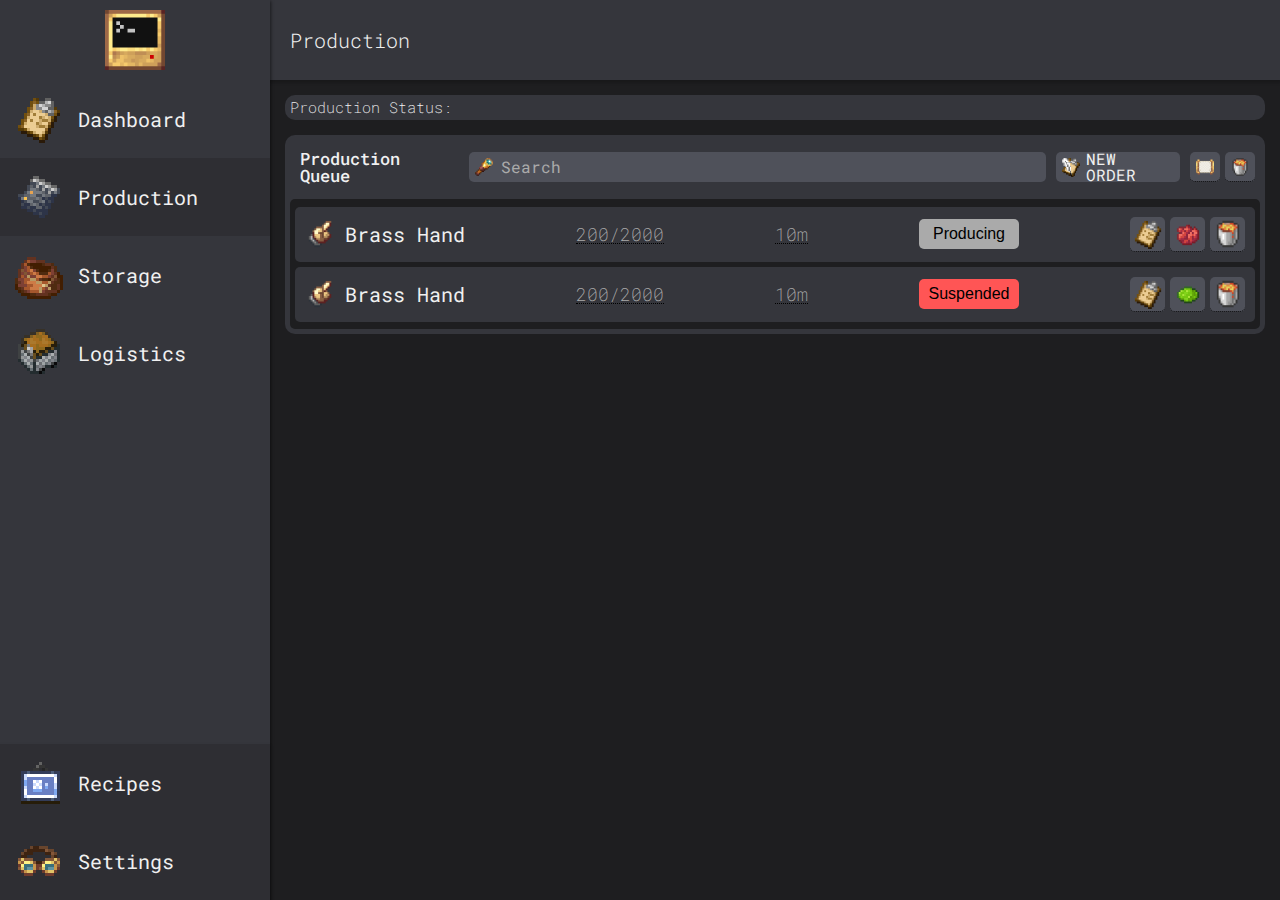
<file: pages/production.html>
<!DOCTYPE html>

<html>
    <head>
        <title>CCF: Production</title>
        <link rel="icon" type="image/x-icon" href="../assets/images/clipboard_and_quill.png">

        <link rel="stylesheet" href="../styles/elements/common/main.css">
        <link rel="stylesheet" href="../styles/elements/common/header.css">
        <link rel="stylesheet" href="../styles/elements/common/sidebar.css">
        <link rel="stylesheet" href="../styles/elements/common/shadow.css">
        <link rel="stylesheet" href="../styles/elements/common/navigation.css">
        <link rel="stylesheet" href="../styles/elements/common/tooltip.css">
        <link rel="stylesheet" href="../styles/elements/common/effects.css">

        <link rel="stylesheet" href="../styles/elements/production/content.css">
        <link rel="stylesheet" href="../styles/elements/production/status.css">
        <link rel="stylesheet" href="../styles/elements/production/queue.css">

        <link rel="stylesheet" href="../styles/reset.css">
        <link rel="stylesheet" href="../styles/variables.css">

        <!-- Fonts -->
        <link rel="preconnect" href="https://fonts.googleapis.com">
        <link rel="preconnect" href="https://fonts.gstatic.com" crossorigin>
        <link href="https://fonts.googleapis.com/css2?family=Roboto:ital,wght@0,100;0,300;0,400;0,500;0,700;0,900;1,100;1,300;1,400;1,500;1,700;1,900&display=swap" rel="stylesheet">
        <link href="https://fonts.googleapis.com/css2?family=Orbitron:wght@400;500;600;700;800;900&family=Roboto+Mono:ital,wght@0,100;0,200;0,300;0,400;0,500;0,600;0,700;1,100;1,200;1,300;1,400;1,500;1,600;1,700&display=swap" rel="stylesheet">
        <link href="https://fonts.cdnfonts.com/css/minecraft-3" rel="stylesheet">
    </head>

    <body class="body">
        <div class="sidebar shadow-l">
            <div class="sidebar__header">
                <a><div class="sidebar__header-logo"></div></a>
            </div>
            <nav class="nav nav__primary">
                <a href="../pages/dashboard.html">
                    <div class="nav__item hover">
                        <div class="nav__item-icon" style='background: center / contain no-repeat url("../assets/images/clipboard.png")'></div>
                        <h4 class="nav__item-title">Dashboard</h4>
                    </div>
                </a>
                <a href="../pages/production.html">
                    <div class="nav__item hover nav__selected">
                        <div class="nav__item-icon" style='background: center / contain no-repeat url("../assets/images/schedule.png")'></div>
                        <h4 class="nav__item-title">Production</h4>
                    </div>
                </a>
                <a>
                    <div class="nav__item hover">
                        <div class="nav__item-icon" style='background: center / contain no-repeat url("../assets/images/bundle.png")'> </div>
                        <h4 class="nav__item-title">Storage</h4>
                    </div>
                </a>
                <a>
                    <div class="nav__item hover">
                        <div class="nav__item-icon" style='background: center / contain no-repeat url("../assets/images/minecart_chest.png")'></div>
                        <h4 class="nav__item-title">Logistics</h4>
                    </div>
                </a>

            </nav>
            <div class="sidebar__footer nav nav__props shadow-s">
                <a>
                    <div class="nav__item hover">
                        <div class="nav__item-icon" style='background: center / contain no-repeat url("../assets/images/crafting_blueprint.png")'></div>
                        <h4 class="nav__item-title">Recipes</h4>
                    </div>
                </a>
                <a>
                    <div class="nav__item hover">
                        <div class="nav__item-icon" style='background: center / contain no-repeat url("../assets/images/goggles.png")'></div>
                        <h4 class="nav__item-title">Settings</h4>
                    </div>
                </a>
            </div>
        </div>
        <main class="main">
            <header class="header shadow-m">
                <div class="header__left">
                    <!-- <div class="header__logo"></div> -->
                    <div class="header__title">Production</div>
                </div>
            </header>
            <div class="content">
                <!-- First content block. Production status, amount produced per minute, to produce items, order completitions etc. -->
                <div class="content__block">
                    <h3 class="content__text">Production Status:</h1>
                </div>
                <!-- Second content block. Queue with different tasks in queue. Table in fact. -->
                <div class="content__block">
                    <header class="queue__header">
                        <h3 class="content__title queue__content-title">Production Queue</h3>
                        <div class="content__input">
                            <i class="content__button-icon content__button-icon-spaced" style='background: center / contain no-repeat url("../assets/images/spyglass.png")'></i>
                            <input class="content__input-raw" placeholder="Search"></input>
                        </div>
                        <div class="content__button content__button-spacing">
                            <i class="content__button-icon content__button-icon-spaced" style='background: center / contain no-repeat url("../assets/images/clipboard_and_quill.png")'></i>
                            <p class="content__button-title">NEW ORDER</p>
                        </div>
                        <div class="content__button content__button-icon-spaced tooltip">
                            <i class="content__button-icon" style='background: center / contain no-repeat url("../assets/images/attribute_filter.png")'></i>
                            <span class="tooltip__text tooltip__bottom">Filter</span>
                        </div>
                        <div class="content__button tooltip">
                            <i class="content__button-icon" style='background: center / contain no-repeat url("../assets/images/bucket_lava.png")'></i>
                            <span class="tooltip__text tooltip__left">Delete All</span>
                        </div>
                    </header>
                    <div class="queue__content">
                        <div class="queue__item hover">
                            <div class="queue__item-sub">
                                <i class="queue__item-icon content__button-icon-spaced" style='background: center / contain no-repeat url("../assets/images/brass_hand.png")'></i>
                                <h3 class="queue__item-title">Brass Hand</h3>
                            </div>
                            <p class="queue__item-label tooltip">200/2000
                                <span class="tooltip__text tooltip__bottom">Amount Produced</span>
                            </p>
                            <p class="queue__item-label tooltip">10m
                                <span class="tooltip__text tooltip__bottom">ETA</span>
                            </p>
                            <div class="queue__item-status status__standby">Producing</div>
                            <div class="queue__item-sub">
                                <div class="content__button queue__item-button content__button-icon-spaced tooltip">
                                    <i class="queue__item-icon" style='background: center / contain no-repeat url("../assets/images/clipboard.png")'></i>
                                    <span class="tooltip__text tooltip__bottom">Edit</span>
                                </div>
                                <div class="content__button queue__item-button content__button-icon-spaced tooltip">
                                    <i class="queue__item-icon" style='background: center / contain no-repeat url("../assets/images/dye_powder_red.png")'></i>
                                    <span class="tooltip__text tooltip__bottom">Suspend</span>
                                </div>
                                <div class="content__button queue__item-button tooltip">
                                    <i class="queue__item-icon" style='background: center / contain no-repeat url("../assets/images/bucket_lava.png")'></i>
                                    <span class="tooltip__text tooltip__bottom">Delete</span>
                                </div>
                            </div>
                        </div>

                        <div class="queue__item hover">
                            <div class="queue__item-sub">
                                <i class="queue__item-icon content__button-icon-spaced" style='background: center / contain no-repeat url("../assets/images/brass_hand.png")'></i>
                                <h3 class="queue__item-title">Brass Hand</h3>
                            </div>
                            <p class="queue__item-label tooltip">200/2000
                                <span class="tooltip__text tooltip__bottom">Amount Produced</span>
                            </p>
                            <p class="queue__item-label tooltip">10m
                                <span class="tooltip__text tooltip__bottom">ETA</span>
                            </p>
                            <div class="queue__item-status status__error">Suspended</div>
                            <div class="queue__item-sub">
                                <div class="content__button queue__item-button content__button-icon-spaced tooltip">
                                    <i class="queue__item-icon" style='background: center / contain no-repeat url("../assets/images/clipboard.png")'></i>
                                    <span class="tooltip__text tooltip__bottom">Edit</span>
                                </div>
                                <div class="content__button queue__item-button content__button-icon-spaced tooltip">
                                    <i class="queue__item-icon" style='background: center / contain no-repeat url("../assets/images/dye_powder_lime.png")'></i>
                                    <span class="tooltip__text tooltip__bottom">Continue</span>
                                </div>
                                <div class="content__button queue__item-button tooltip">
                                    <i class="queue__item-icon" style='background: center / contain no-repeat url("../assets/images/bucket_lava.png")'></i>
                                    <span class="tooltip__text tooltip__bottom">Delete</span>
                                </div>
                            </div>
                        </div>
                    </div>
                </div>
            </div>
            <footer class="footer"></footer>
        </main>
    </body>
</html>
</file>
<file: styles/elements/common/main.css>
.body {
    display: flex;

    width: 100%;
    height: 100vh;
}

.main {
    background-color: var(--primary-dark);
    flex-grow: 1;

    display: flex;
    flex-direction: column;
}
</file>
<file: styles/elements/common/header.css>
.header {
    display: flex;
    width: 100%;
    height: var(--header-height);
    z-index: 5;

    background-color: var(--secondary-dark);
}

.header__left {
    display: flex;
    align-items: center;
    justify-content: center;
    align-items: center;
    margin-left: 15px;
    margin-right: 15px;
}

.header__logo {
    background: center / contain url(../../../assets/images/logo_alternative.png) no-repeat;
    height: calc(var(--header-height) - 30px);
    width: calc(var(--header-height) - 30px);
    margin: 15px 25px 15px;
}

.header__title {
    margin-left: 5px;
    margin-top: -1px;

    color: var(--primary-text);
    font-size: 20px;
    font-family: var(--main-font);
    font-weight: 300;
}
</file>
<file: styles/elements/common/sidebar.css>
.sidebar {
    height: 100vh;
    background-color: var(--secondary-dark);
    width: 270px;

    z-index: 10;

    display: flex;
    flex-direction: column;
}

.sidebar__header {
    display: flex;
    justify-content: center;
    align-items: center;

    width: 100%;
    height: var(--header-height);
}

.sidebar__header-logo {
    background: center / contain url("../../../assets/images/cc_logo2.png");
    width: 60px;
    height: 60px;
}

.sidebar__header-title {
    font-size: 22px;
    font-family: var(--main-font);
    color: var(--primary-text);
    margin-left: 10px;
}

.sidebar__footer {
    background-color: #2e2e33;
    z-index: 15;
}
</file>
<file: styles/elements/common/shadow.css>
.shadow-xs {
    box-shadow: 0px 2px 3px 1px rgba(0, 0, 0, 0.10);
}

.shadow-s {
    box-shadow: 0px 2px 3px 1px rgba(0, 0, 0, 0.10);
}

.shadow-m {
    box-shadow: 0px 2px 3px 1px rgba(0, 0, 0, 0.20);
}

.shadow-l {
    box-shadow: 0px 2px 3px 1px rgba(0, 0, 0, 0.5);
}

.shadow-xl {
    box-shadow: 0px 10px 10px 1px rgba(0, 0, 0, 0.9);
}
</file>
<file: styles/elements/common/navigation.css>
.nav {
    width: 100%;
}

.nav__primary {
    flex-grow: 1;
}

.nav__item {
    width: 100%;
    aspect-ratio: 4/1;

    display: flex;
    align-items: center;

    padding: 15px;

    transition: 0.25s cubic-bezier(0, 0, 0.5, 1);
}

.nav__item-icon {
    width: 20%;
    aspect-ratio: 1/1;
    margin-right: 15px;

    background: center / contain no-repeat;
}

.nav__item-title {
    color: var(--primary-text);
    font-family: var(--main-font);
    font-weight: 400;
    font-size: 20px;
}

/* Effects */

.nav__selected {
    background-color: #2e2e33;
}
</file>
<file: styles/elements/common/tooltip.css>
.tooltip {
    position: relative;
    display: inline-block;
    border-bottom: 1px dotted black; /* If you want dots under the hoverable text */
}
  
  /* Tooltip text */
.tooltip .tooltip__text {
    visibility: hidden;
    opacity: 0;
    width: 120px;
    background-color: rgba(0, 0, 0, 0.8);
    color: #fff;
    padding: 5px;

    text-align: center;
    font-family: var(--main-font);
    font-size: 16px;
    font-weight: 300;
    border-radius: 6px;

    position: absolute;
    z-index: 15;

    transition: opacity 0.2s;
}

.tooltip__bottom {
    width: 120px;
    top: 100%;
    left: 50%;
    margin-top: 10px;
    margin-left: -60px;
}

.tooltip__left {
    margin-right: 5px;
    right: 105%;
}

.tooltip .tooltip__bottom::after {
    content: " ";
    position: absolute;
    bottom: 100%;  /* At the top of the tooltip */
    left: 50%;
    margin-left: -5px;
    border-width: 5px;
    border-style: solid;
    border-color: transparent transparent black transparent;
}

.tooltip .tooltip__left::after {
    content: " ";
    position: absolute;
    top: 50%;
    left: 100%; /* To the right of the tooltip */
    margin-top: -5px;
    border-width: 5px;
    border-style: solid;
    border-color: transparent transparent transparent black;
}
  
/* Show the tooltip text when you mouse over the tooltip container */
.tooltip:hover .tooltip__text {
    visibility:visible;
    opacity: 1;
}
</file>
<file: styles/elements/common/effects.css>
.hover {
    border-left: 0px solid;
    transition: 0.2s;
}

.hover:hover {
    border-left: 7px solid var(--copper);
    background-color: var(--highlight-dark);
}
</file>
<file: styles/elements/production/content.css>
.content__block {
    background-color: var(--secondary-dark);
    margin: 15px;
    padding: 5px;
    border-radius: 10px;
    width: calc(100% - 30px);
}

.content__text {
    color: var(--primary-text);
    font-family: var(--main-font);
    font-size: 15px;
    font-weight: 200;
}

.content__title {
    color: var(--primary-text);
    font-family: var(--main-font);
    font-size: 17px;
    font-weight: 500;
}

.content__button {
    background-color: var(--secondary-light);
    border-radius: 5px;
    height: 30px;
    padding: 5px;

    display: flex;
    justify-content: center;
    align-items: center;

    cursor: pointer;
}

.content__button-title {
    color: var(--primary-text);
    font-family: var(--main-font);
    font-weight: 400;
}

.content__button-icon {
    height: 20px;
    aspect-ratio: 1/1;
}

.content__button-icon-spaced {
    margin-right: 5px;
}

.content__button-spacing {
    margin-right: 10px;
}

.content__input {
    background-color: var(--secondary-light);
    border-radius: 5px;
    height: 30px;
    padding: 5px;
    width: 60%;
    margin-right: 10px;

    display: flex;
}

.content__input-raw {
    color: var(--primary-text);
    font-family: var(--main-font);
    font-size: 16px;
    margin-top: -1px;

    background-color: var(--secondary-light);
    border: 0px;

    width: calc(100% - 10px);
}

.content__input-raw:focus {
    border: 0px;
    outline: none;
}

::placeholder {
    color: var(--secondary-text)
}

/* Effects */

.content__button:hover {
    background-color: var(--highlight-light)
}
</file>
<file: styles/elements/production/status.css>
.status__success {
    /* color: var(--primary-text); */
    font-family: 'Minecraft', sans-serif;

    background-color: #3db03d;
}

.status__standby {
    /* color: var(--primary-text); */
    font-family: "Minecraft", sans-serif;

    background-color: #AAAAAA;
}

.status__warning {
    /* color: var(--primary-text); */
    font-family: "Minecraft", sans-serif;

    background-color: var(--copper)
}

.status__error {
    /* color: var(--primary-text); */
    font-family: "Minecraft", sans-serif;

    background-color: var(--error);
}
</file>
<file: styles/elements/production/queue.css>
.queue__header {
    display: flex;
    align-items: center;
    margin-right: 5px;
}

.queue__content-title {
    flex-grow: 1;
    margin: 10px;
}

.queue__content {
    padding: 2.5px 5px 2.5px;
    background-color: var(--primary-dark);
    border-radius: 5px;
    margin-top: 5px;
}

.queue__item {
    margin: 5px 0px 5px;
    padding: 10px;
    background-color: var(--secondary-dark);
    border-radius: 5px;

    display: flex;
    align-items: center;
    justify-content: space-between;

    transition: 0.2s;
}

.queue__item-sub {
    display: flex;
    align-items: center;
}

.queue__item-title {
    color: var(--primary-text);
    font-family: var(--main-font);
    font-weight: 400;
    font-size: 20px;
    padding-left: 5px;
}

.queue__item-label {
    color: var(--secondary-text);
    font-family: var(--main-font);
    font-weight: 200;
    font-size: 18px;
}

.queue__item-button {
    width: 35px;
    height: 35px;

    transition: 0.1s;
}

.queue__item-icon {
    height: 30px;
    aspect-ratio: 1/1;
}

.queue__item-status {
    padding: 7px;
    border-radius: 5px;

    width: 100px;

    /* font-family: var(--main-font); */
    font-size: 16px;
    text-align: center;
    font-weight: 500;
}

/* Effects */

.queue__item-button:hover {
    background-color: var(--highlight-light);
}
</file>
<file: styles/variables.css>
:root {

    /* Colors */
    --primary-dark: #1e1e20;
    --secondary-dark: #35363c;
    --secondary-light: #4f515a;

    --copper: #CC9543;
    --blueprint: #7594ec;
    --success: #3db03d;
    --warning: var(--copper);
    --error: #FF5555;

    --primary-text: #F0F0F0;
    --secondary-text: #ababab;

    --highlight-dark: #2e2e32;
    --highlight-light: #404249;

    /* Constants for spacing */
    --padding-xs: 2px;
    --padding-s: 5px;
    --padding-m: 10px;
    --padding-ms: 15px;
    --padding-l: 20px;
    --padding-ls: 25px;
    --padding-xl: 30px;
    --padding-xls: 35px;
    --padding-xxl: 40px;

    --padding--xs: -2px;
    --padding--s: -5px;
    --padding--m: -10px;
    --padding--ms: -15px;
    --padding--l: -20px;
    --padding--ls: -25px;
    --padding--xl: -30px;
    --padding--xls: -35px;
    --padding--xxl: -40px;
    
    /* Radius */
    --radius: 4px;
    --radius-xs: 2px;
    --radius-s: 5px;
    --radius-m: 10px;
    --radius-ms: 15px;
    --radius-l: 20px;

    /* Other stuff */
    --header-height: 80px;

    --main-font: 'Roboto Mono', sans-serif;
}
</file>
